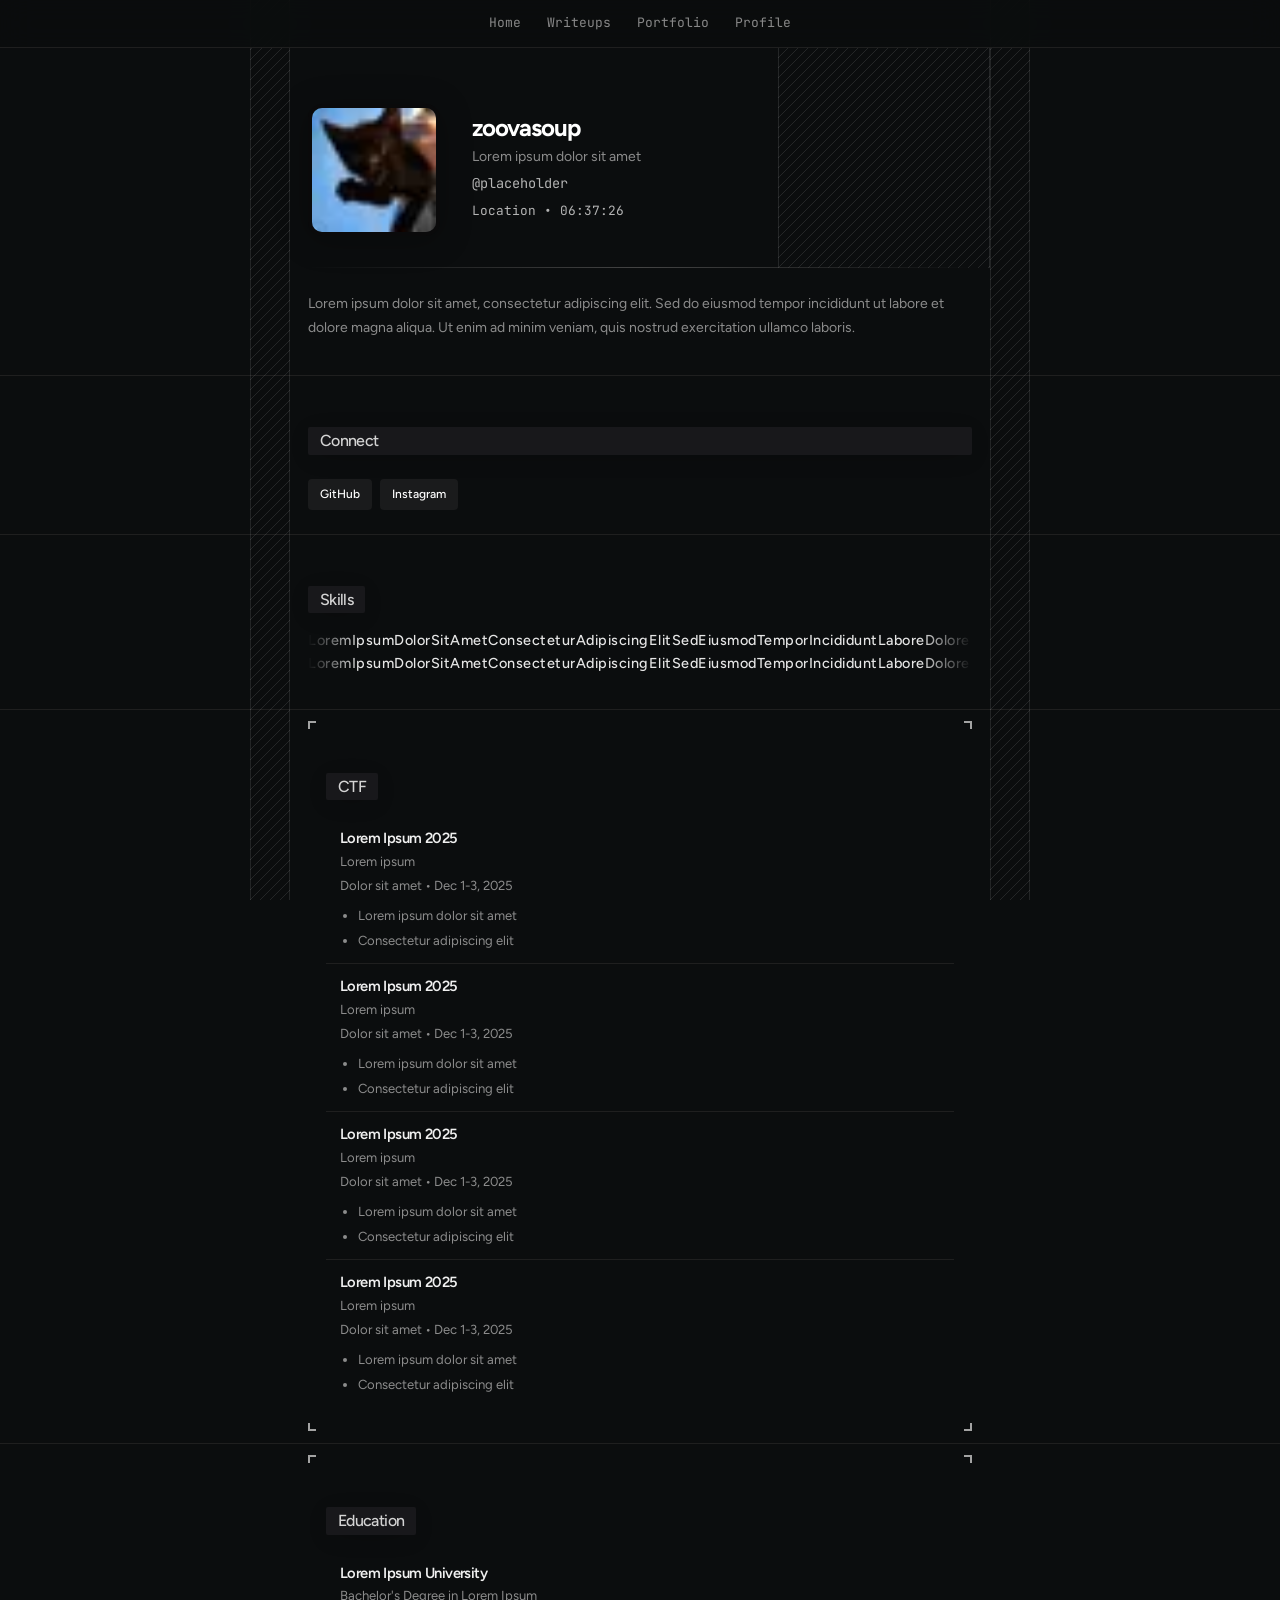
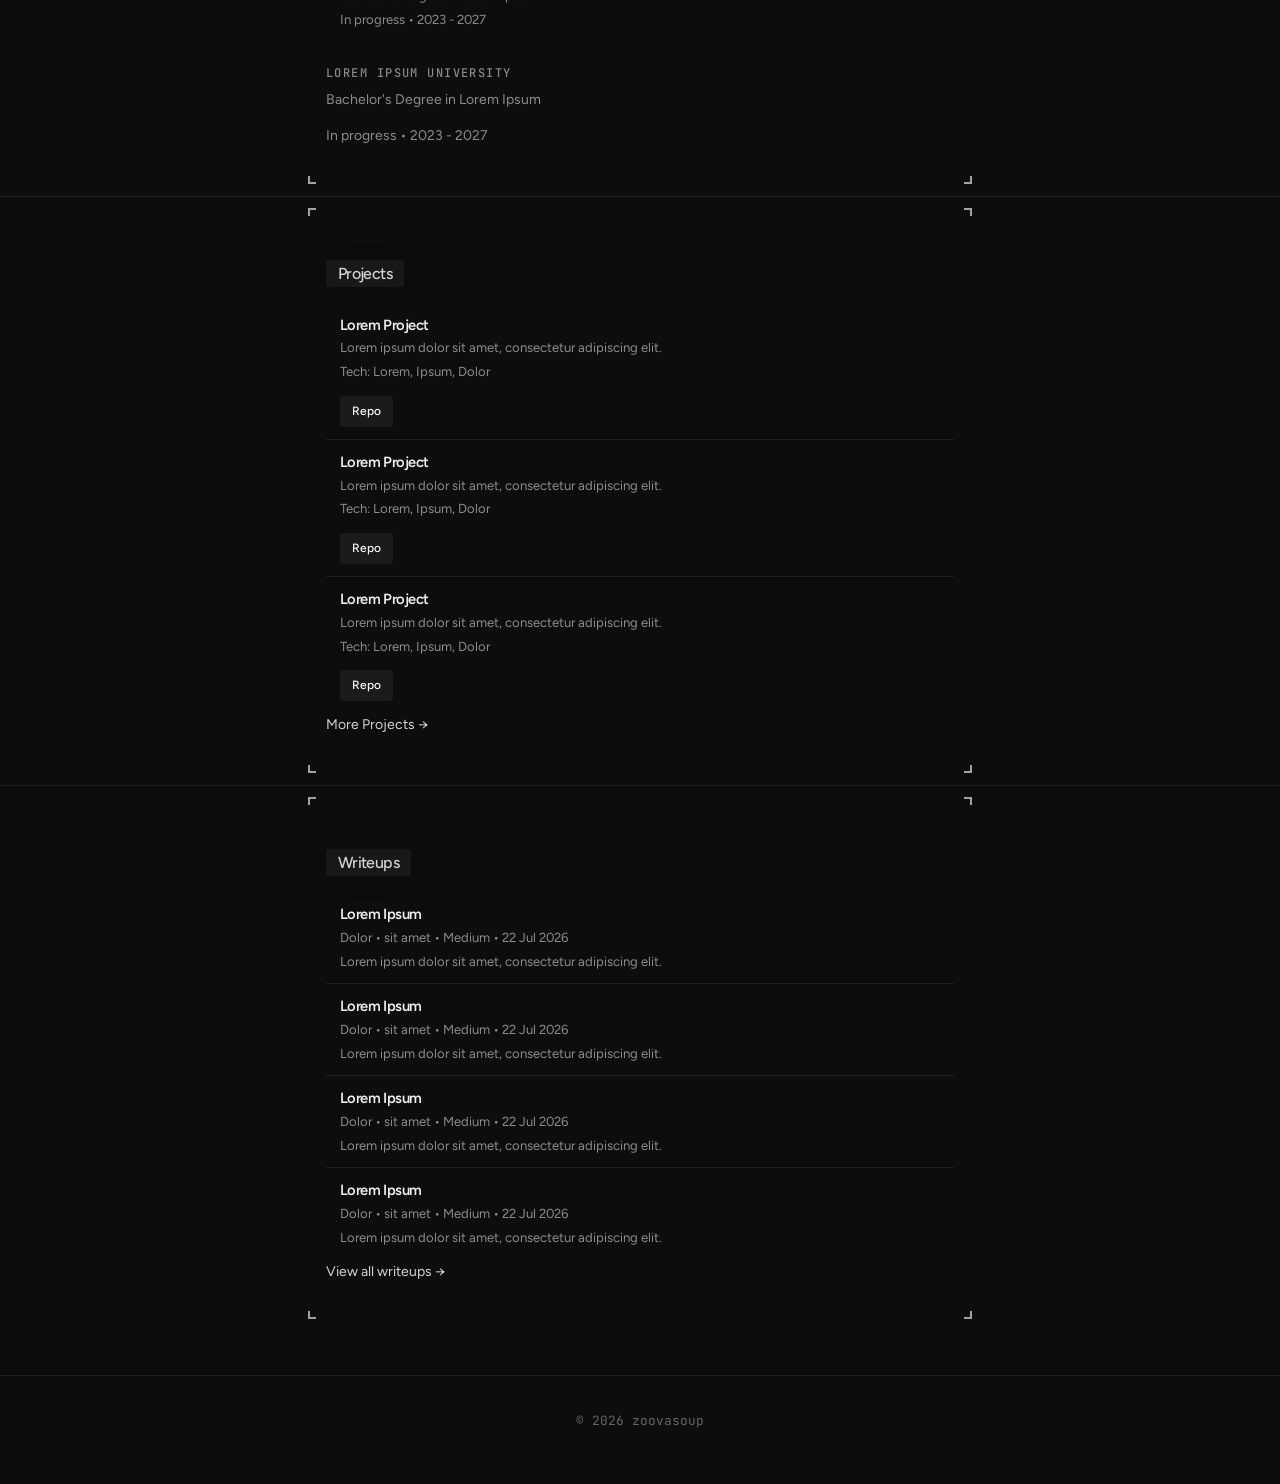
<file: index.html>
<!DOCTYPE html>
<html lang="en">
<head>
  <meta charset="UTF-8">
  <meta name="viewport" content="width=device-width, initial-scale=1.0">
  <title>zoovasoup - Home</title>
  <link rel="stylesheet" href="css/style.css">
</head>
<body>
  <nav>
    <a href="index.html">Home</a>
    <a href="writeups.html">Writeups</a>
    <a href="portfolio.html">Portfolio</a>
    <a href="profile.html">Profile</a>
  </nav>

  <header>
    <img src="./src/hi.webp" alt="Avatar">
    <div>
      <h1>zoovasoup</h1>
      <p>Lorem ipsum dolor sit amet</p>
      <p><a href="https://x.com/placeholder">@placeholder</a></p>
      <p>Location &bull; <span id="clock">--:--:--</span></p>
    </div>
  </header>

  <section>
    <p>Lorem ipsum dolor sit amet, consectetur adipiscing elit. Sed do eiusmod tempor incididunt ut labore et dolore magna aliqua. Ut enim ad minim veniam, quis nostrud exercitation ullamco laboris.</p>
  </section>

  <section>
    <h2>Connect</h2>
    <a href="https://github.com/zoovasoup">GitHub</a>
    <a href="https://instagram.com/zoovasoup">Instagram</a>
  </section>

  <section>
    <h2>Skills</h2>
    <div>
      <div>
        <span>Lorem</span> <span>Ipsum</span> <span>Dolor</span> <span>Sit</span> <span>Amet</span>
        <span>Consectetur</span> <span>Adipiscing</span> <span>Elit</span> <span>Sed</span>
        <span>Eiusmod</span> <span>Tempor</span> <span>Incididunt</span> <span>Labore</span>
        <span>Dolore</span> <span>Magna</span> <span>Aliqua</span>
      </div>
      <div aria-hidden="true">
        <span>Lorem</span> <span>Ipsum</span> <span>Dolor</span> <span>Sit</span> <span>Amet</span>
        <span>Consectetur</span> <span>Adipiscing</span> <span>Elit</span> <span>Sed</span>
        <span>Eiusmod</span> <span>Tempor</span> <span>Incididunt</span> <span>Labore</span>
        <span>Dolore</span> <span>Magna</span> <span>Aliqua</span>
      </div>
    </div>
  </section>

  <section>
    <h2>CTF</h2>
    <article>
      <h3>Lorem Ipsum 2025</h3>
      <p>Lorem ipsum</p>
      <p>Dolor sit amet &bull; Dec 1-3, 2025</p>
      <ul>
        <li>Lorem ipsum dolor sit amet</li>
        <li>Consectetur adipiscing elit</li>
      </ul>
    </article>
    <article>
      <h3>Lorem Ipsum 2025</h3>
      <p>Lorem ipsum</p>
      <p>Dolor sit amet &bull; Dec 1-3, 2025</p>
      <ul>
        <li>Lorem ipsum dolor sit amet</li>
        <li>Consectetur adipiscing elit</li>
      </ul>
    </article>
    <article>
      <h3>Lorem Ipsum 2025</h3>
      <p>Lorem ipsum</p>
      <p>Dolor sit amet &bull; Dec 1-3, 2025</p>
      <ul>
        <li>Lorem ipsum dolor sit amet</li>
        <li>Consectetur adipiscing elit</li>
      </ul>
    </article>
    <article>
      <h3>Lorem Ipsum 2025</h3>
      <p>Lorem ipsum</p>
      <p>Dolor sit amet &bull; Dec 1-3, 2025</p>
      <ul>
        <li>Lorem ipsum dolor sit amet</li>
        <li>Consectetur adipiscing elit</li>
      </ul>
    </article>
  </section>

  <section>
    <h2>Education</h2>
    <article>
      <h3>Lorem Ipsum University</h3>
      <p>Bachelor's Degree in Lorem Ipsum</p>
      <p>In progress &bull; 2023 - 2027</p>
    </article>
      <h3>Lorem Ipsum University</h3>
      <p>Bachelor's Degree in Lorem Ipsum</p>
      <p>In progress &bull; 2023 - 2027</p>
    </article>
  </section>

  <section>
    <h2>Projects</h2>
    <article>
      <h3>Lorem Project</h3>
      <p>Lorem ipsum dolor sit amet, consectetur adipiscing elit.</p>
      <p>Tech: Lorem, Ipsum, Dolor</p>
      <a href="#">Repo</a>
    </article>
    <article>
      <h3>Lorem Project</h3>
      <p>Lorem ipsum dolor sit amet, consectetur adipiscing elit.</p>
      <p>Tech: Lorem, Ipsum, Dolor</p>
      <a href="#">Repo</a>
    </article>
    <article>
      <h3>Lorem Project</h3>
      <p>Lorem ipsum dolor sit amet, consectetur adipiscing elit.</p>
      <p>Tech: Lorem, Ipsum, Dolor</p>
      <a href="#">Repo</a>
    </article>
    <p><a href="portfolio.html">More Projects &rarr;</a></p>
  </section>

  <section>
    <h2>Writeups</h2>
    <article>
      <h3>Lorem Ipsum</h3>
      <p>Dolor &bull; sit amet &bull; Medium &bull; 22 Jul 2026</p>
      <p>Lorem ipsum dolor sit amet, consectetur adipiscing elit.</p>
    </article>
    <article>
      <h3>Lorem Ipsum</h3>
      <p>Dolor &bull; sit amet &bull; Medium &bull; 22 Jul 2026</p>
      <p>Lorem ipsum dolor sit amet, consectetur adipiscing elit.</p>
    </article>
    <article>
      <h3>Lorem Ipsum</h3>
      <p>Dolor &bull; sit amet &bull; Medium &bull; 22 Jul 2026</p>
      <p>Lorem ipsum dolor sit amet, consectetur adipiscing elit.</p>
    </article>
    <article>
      <h3>Lorem Ipsum</h3>
      <p>Dolor &bull; sit amet &bull; Medium &bull; 22 Jul 2026</p>
      <p>Lorem ipsum dolor sit amet, consectetur adipiscing elit.</p>
    </article>
    <p><a href="writeups.html">View all writeups &rarr;</a></p>
  </section>

  <footer>
    <p>&copy; 2026 zoovasoup</p>
  </footer>

  <script>
    function updateClock() {
      const now = new Date();
      document.getElementById('clock').textContent = now.toLocaleTimeString('en-US', { hour12: false, timeZone: 'Asia/Bahrain' });
    }
    updateClock();
    setInterval(updateClock, 1000);
  </script>
</body>
</html>
</file>
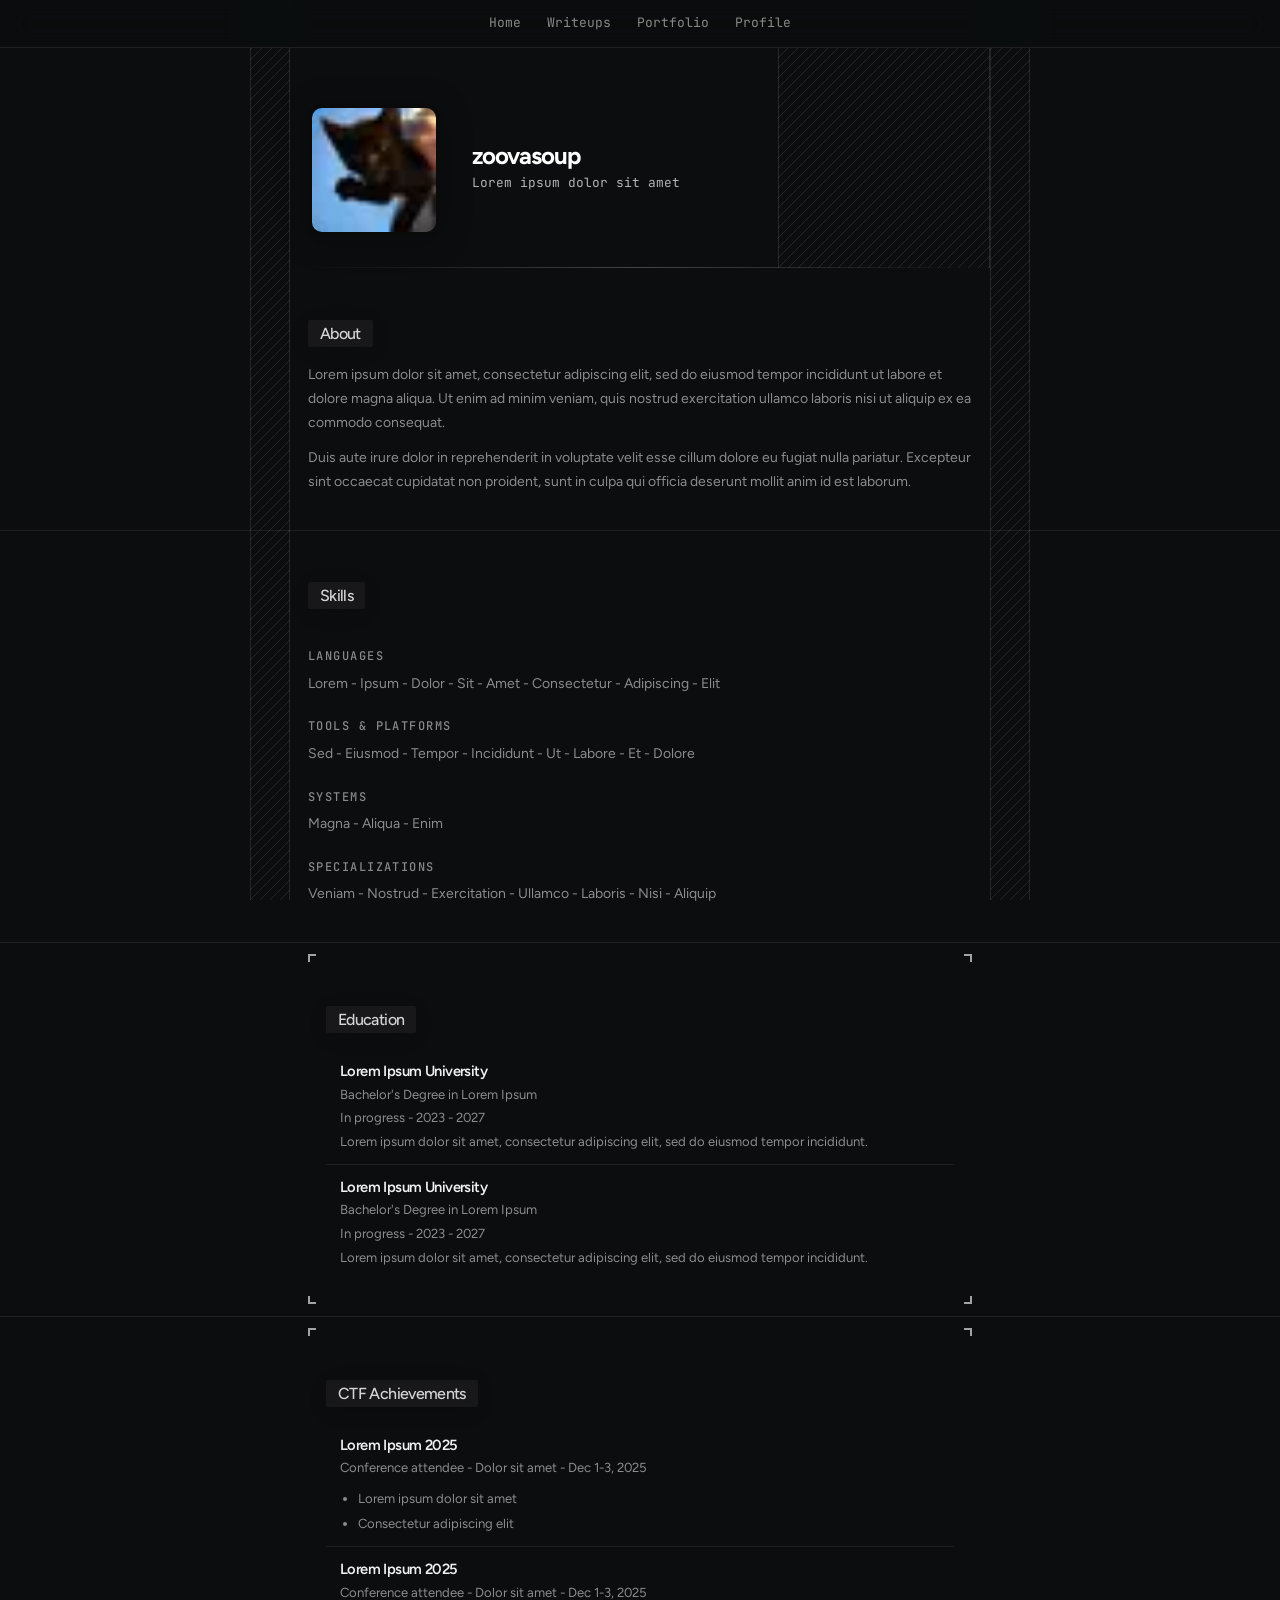
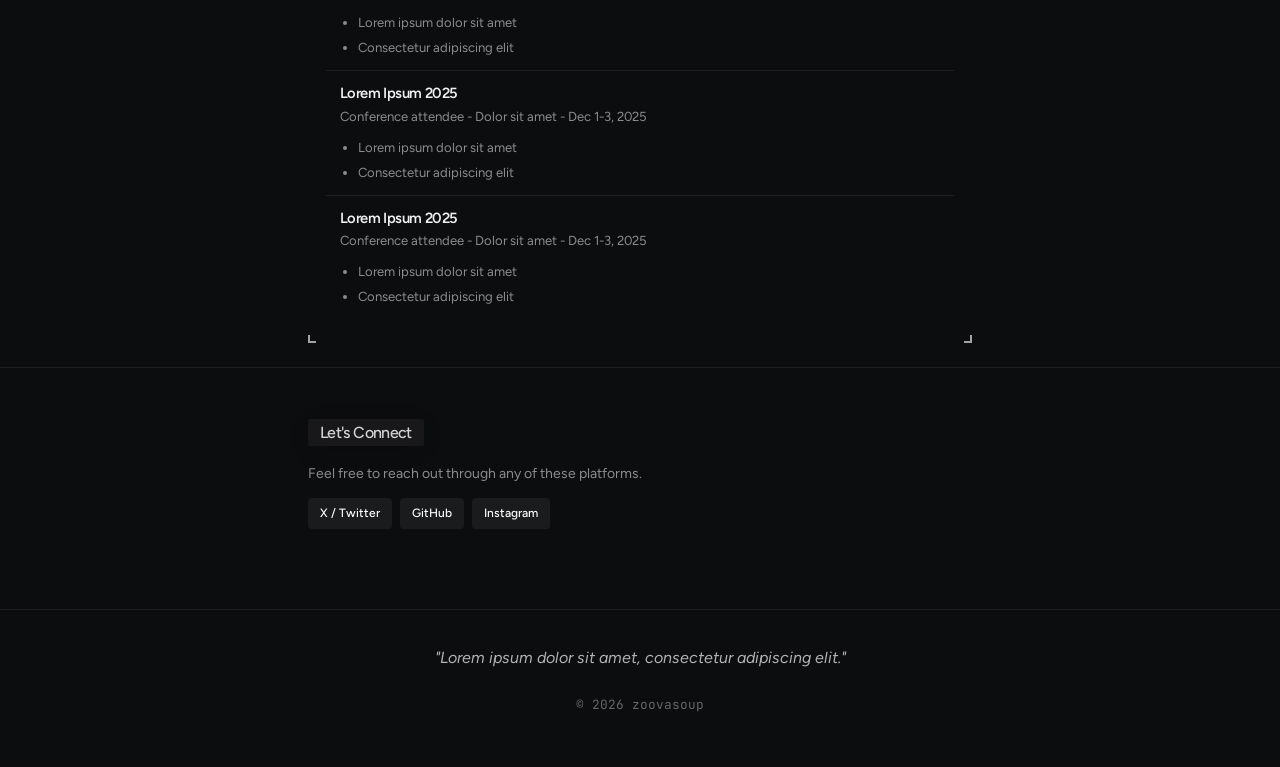
<file: profile.html>
<!DOCTYPE html>
<html lang="en">
<head>
  <meta charset="UTF-8">
  <meta name="viewport" content="width=device-width, initial-scale=1.0">
  <title>zoovasoup - Profile</title>
  <link rel="stylesheet" href="css/style.css">
</head>
<body>
  <nav>
    <a href="index.html">Home</a>
    <a href="writeups.html">Writeups</a>
    <a href="portfolio.html">Portfolio</a>
    <a href="profile.html">Profile</a>
  </nav>

  <header>
    <img src="./src/hi.webp" alt="Avatar">
    <div>
      <h1>zoovasoup</h1>
      <p>Lorem ipsum dolor sit amet</p>
    </div>
  </header>

  <section>
    <h2>About</h2>
    <p>Lorem ipsum dolor sit amet, consectetur adipiscing elit, sed do eiusmod tempor incididunt ut labore et dolore magna aliqua. Ut enim ad minim veniam, quis nostrud exercitation ullamco laboris nisi ut aliquip ex ea commodo consequat.</p>
    <p>Duis aute irure dolor in reprehenderit in voluptate velit esse cillum dolore eu fugiat nulla pariatur. Excepteur sint occaecat cupidatat non proident, sunt in culpa qui officia deserunt mollit anim id est laborum.</p>
  </section>

  <section>
    <h2>Skills</h2>

    <h3>Languages</h3>
    <p>Lorem - Ipsum - Dolor - Sit - Amet - Consectetur - Adipiscing - Elit</p>

    <h3>Tools & Platforms</h3>
    <p>Sed - Eiusmod - Tempor - Incididunt - Ut - Labore - Et - Dolore</p>

    <h3>Systems</h3>
    <p>Magna - Aliqua - Enim</p>

    <h3>Specializations</h3>
    <p>Veniam - Nostrud - Exercitation - Ullamco - Laboris - Nisi - Aliquip</p>
  </section>

  <section>
    <h2>Education</h2>

    <article>
      <h3>Lorem Ipsum University</h3>
      <p>Bachelor's Degree in Lorem Ipsum</p>
      <p>In progress - 2023 - 2027</p>
      <p>Lorem ipsum dolor sit amet, consectetur adipiscing elit, sed do eiusmod tempor incididunt.</p>
    </article>

    <article>
      <h3>Lorem Ipsum University</h3>
      <p>Bachelor's Degree in Lorem Ipsum</p>
      <p>In progress - 2023 - 2027</p>
      <p>Lorem ipsum dolor sit amet, consectetur adipiscing elit, sed do eiusmod tempor incididunt.</p>
    </article>
  </section>

  <section>
    <h2>CTF Achievements</h2>

    <article>
      <h3>Lorem Ipsum 2025</h3>
      <p>Conference attendee - Dolor sit amet - Dec 1-3, 2025</p>
      <ul>
        <li>Lorem ipsum dolor sit amet</li>
        <li>Consectetur adipiscing elit</li>
      </ul>
    </article>

    <article>
      <h3>Lorem Ipsum 2025</h3>
      <p>Conference attendee - Dolor sit amet - Dec 1-3, 2025</p>
      <ul>
        <li>Lorem ipsum dolor sit amet</li>
        <li>Consectetur adipiscing elit</li>
      </ul>
    </article>

    <article>
      <h3>Lorem Ipsum 2025</h3>
      <p>Conference attendee - Dolor sit amet - Dec 1-3, 2025</p>
      <ul>
        <li>Lorem ipsum dolor sit amet</li>
        <li>Consectetur adipiscing elit</li>
      </ul>
    </article>

    <article>
      <h3>Lorem Ipsum 2025</h3>
      <p>Conference attendee - Dolor sit amet - Dec 1-3, 2025</p>
      <ul>
        <li>Lorem ipsum dolor sit amet</li>
        <li>Consectetur adipiscing elit</li>
      </ul>
    </article>
  </section>

  <section>
    <h2>Let's Connect</h2>
    <p>Feel free to reach out through any of these platforms.</p>
    <ul>
      <li><a href="https://x.com/placeholder">X / Twitter</a></li>
      <li><a href="https://github.com/zoovasoup">GitHub</a></li>
      <li><a href="https://instagram.com/zoovasoup">Instagram</a></li>
    </ul>
  </section>

  <footer>
    <p>"Lorem ipsum dolor sit amet, consectetur adipiscing elit."</p>
    <p>&copy; 2026 zoovasoup</p>
  </footer>
</body>
</html>
</file>
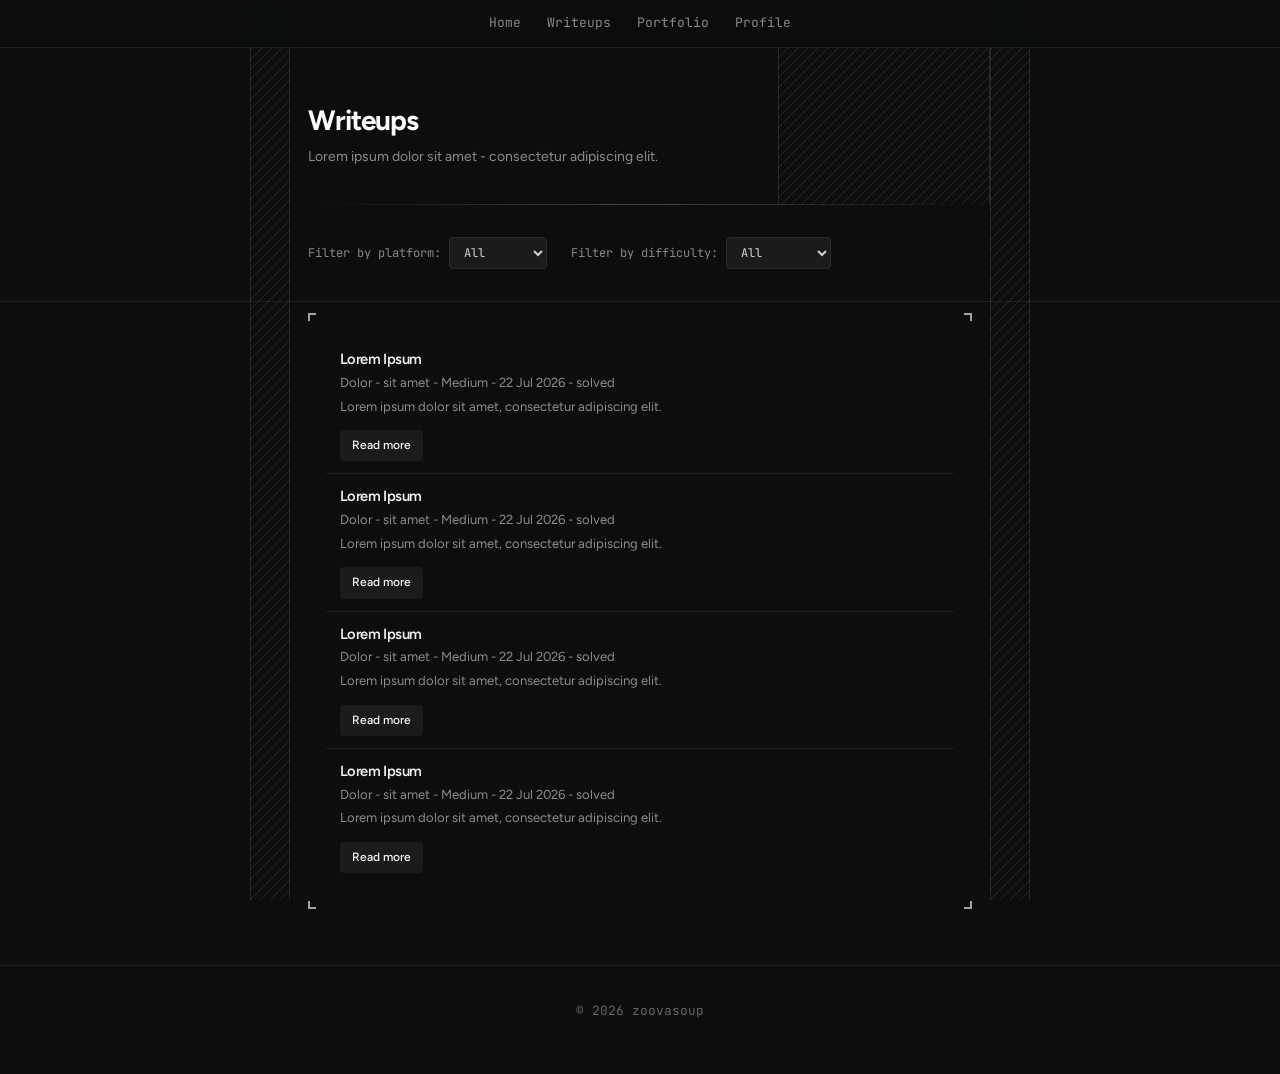
<file: writeups.html>
<!DOCTYPE html>
<html lang="en">
<head>
  <meta charset="UTF-8">
  <meta name="viewport" content="width=device-width, initial-scale=1.0">
  <title>zoovasoup - Writeups</title>
  <link rel="stylesheet" href="css/style.css">
</head>
<body>
  <nav>
    <a href="index.html">Home</a>
    <a href="writeups.html">Writeups</a>
    <a href="portfolio.html">Portfolio</a>
    <a href="profile.html">Profile</a>
  </nav>

  <header>
    <h1>Writeups</h1>
    <p>Lorem ipsum dolor sit amet - consectetur adipiscing elit.</p>
  </header>

  <section>
    <label>Filter by platform:
      <select id="filter-platform">
        <option value="all">All</option>
        <option value="htb">HTB</option>
        <option value="flagyard">FlagYard</option>
      </select>
    </label>
    <label>Filter by difficulty:
      <select id="filter-difficulty">
        <option value="all">All</option>
        <option value="easy">Very Easy</option>
        <option value="easy">Easy</option>
        <option value="medium">Medium</option>
        <option value="hard">Hard</option>
      </select>
    </label>
  </section>

  <section>
    <article data-platform="lorem" data-difficulty="medium">
      <h3>Lorem Ipsum</h3>
      <p>Dolor - sit amet - Medium - 22 Jul 2026 - solved</p>
      <p>Lorem ipsum dolor sit amet, consectetur adipiscing elit.</p>
      <a href="#">Read more</a>
    </article>

    <article data-platform="lorem" data-difficulty="medium">
      <h3>Lorem Ipsum</h3>
      <p>Dolor - sit amet - Medium - 22 Jul 2026 - solved</p>
      <p>Lorem ipsum dolor sit amet, consectetur adipiscing elit.</p>
      <a href="#">Read more</a>
    </article>

    <article data-platform="lorem" data-difficulty="medium">
      <h3>Lorem Ipsum</h3>
      <p>Dolor - sit amet - Medium - 22 Jul 2026 - solved</p>
      <p>Lorem ipsum dolor sit amet, consectetur adipiscing elit.</p>
      <a href="#">Read more</a>
    </article>

    <article data-platform="lorem" data-difficulty="medium">
      <h3>Lorem Ipsum</h3>
      <p>Dolor - sit amet - Medium - 22 Jul 2026 - solved</p>
      <p>Lorem ipsum dolor sit amet, consectetur adipiscing elit.</p>
      <a href="#">Read more</a>
    </article>
  </section>

  <footer>
    <p>&copy; 2026 zoovasoup</p>
  </footer>
</body>
</html>
</file>
<file: css/style.css>
@import url('https://fonts.googleapis.com/css2?family=Figtree:wght@400;500;600;700;800&family=JetBrains+Mono:wght@400;500;600&display=swap');

:root {
  --bg: #0b0d0e;
  --surface: #151515;
  --surface-2: #1a1b1c;
  --surface-3: #18181b;
  --line: #1f1f1f;
  --line-strong: #2a2a2a;
  --line-dashed: #444;
  --bracket: #a3a3a3;
  --title: #fff;
  --text: #f0f0f0;
  --text-2: #d4d4d4;
  --muted: #8c8c8c;
  --muted-2: #888;
  --dim: #555;
  --hover: #ffffff05;
  --pattern-fg: #ffffff1a;
  --pattern-dim: #ffffff0d;
  --sans: 'Figtree', ui-sans-serif, system-ui, sans-serif;
  --mono: 'JetBrains Mono', ui-monospace, monospace;
  --maxw: 664px;
}

*,
*::before,
*::after {
  box-sizing: border-box;
}

html {
  scroll-behavior: smooth;
  scroll-padding: 2rem;
  overflow-x: clip;
  scrollbar-width: thin;
  scrollbar-color: #ffffff26 #ffffff05;
}

body {
  margin: 0;
  font-family: var(--sans);
  font-size: 15px;
  line-height: 1.6;
  color: var(--muted);
  background: var(--bg);
  -webkit-font-smoothing: antialiased;
}

body::before,
body::after {
  content: '';
  position: fixed;
  top: 0;
  bottom: 0;
  z-index: 5;
  width: min(40px, calc((100% - 700px) / 2));
  border-inline: 1px solid var(--pattern-fg);
  background: repeating-linear-gradient(315deg, var(--pattern-fg) 0, var(--pattern-fg) 1px, transparent 0, transparent 50%) 0 0 / 10px 10px;
  pointer-events: none;
}

body::before {
  right: calc(50% + 350px);
}

body::after {
  left: calc(50% + 350px);
}

::-webkit-scrollbar {
  width: 12px;
}

::-webkit-scrollbar-track {
  background: transparent;
}

::-webkit-scrollbar-thumb {
  background: linear-gradient(135deg, #ffffff1a, #ffffff26, #ffffff1a);
  border: 1px solid #ffffff1a;
  border-radius: 10px;
}

img {
  max-width: 100%;
  display: block;
}

h1,
h2,
h3 {
  margin: 0 0 0.5rem;
  color: var(--text);
  font-weight: 600;
  letter-spacing: -0.04em;
  line-height: 1.2;
  text-wrap: balance;
}

p {
  margin: 0 0 0.75rem;
  font-size: 14px;
  line-height: 1.7;
}

a {
  color: var(--text-2);
  text-decoration: none;
  transition: color 0.15s ease, background-color 0.15s ease;
}

a:hover {
  color: var(--title);
  text-decoration: underline;
  text-underline-offset: 3px;
}

::selection {
  background: #ffffff26;
}

:focus-visible {
  outline: 1px solid var(--bracket);
  outline-offset: 2px;
}

nav {
  position: sticky;
  top: 0;
  z-index: 40;
  display: flex;
  justify-content: center;
  gap: 2px;
  padding: 8px 16px;
  background: #0b0d0ed9;
  backdrop-filter: blur(16px);
  -webkit-backdrop-filter: blur(16px);
  border-bottom: 1px solid var(--line);
}

nav a {
  padding: 5px 12px;
  border-radius: 4px;
  font-family: var(--mono);
  font-size: 13px;
  color: var(--muted-2);
}

nav a:hover {
  color: var(--title);
  background: var(--hover);
  text-decoration: none;
}

header,
section {
  width: min(var(--maxw), 100% - 32px);
  margin-inline: auto;
  padding: 32px;
}

header {
  position: relative;
  padding: 56px 0 32px;
}

header::before {
  content: '';
  position: absolute;
  top: 0;
  bottom: 0;
  right: -18px;
  width: 32%;
  z-index: -1;
  border-inline: 1px solid var(--pattern-fg);
  background: repeating-linear-gradient(315deg, var(--pattern-fg) 0, var(--pattern-fg) 1px, transparent 0, transparent 50%);
  background-size: 10px 10px;
  display: none;
}

header::after {
  content: '';
  position: absolute;
  bottom: 0;
  left: 0;
  right: 0;
  height: 1px;
  background: linear-gradient(90deg, transparent, #444 50%, transparent);
}

@media (min-width: 768px) {
  header::before {
    display: block;
  }
}

header:has(> img) {
  display: flex;
  align-items: center;
  gap: 24px;
  max-width: 700px;
  margin-inline: auto;
}

header:has(> img) > div {
  display: flex;
  flex-direction: column;
  align-items: flex-start;
  max-width: 420px;
  padding: 0 8px;
}

header img {
  flex: none;
  width: 132px;
  height: 132px;
  object-fit: cover;
  border: 4px solid #0a0a0b;
  border-radius: 14px;
  background: #1f1f23;
  box-shadow: 0 4px 32px #0004;
}

header h1 {
  margin: 0 0 8px;
  font-size: 1.75rem;
  font-weight: 700;
  letter-spacing: -0.04em;
  color: var(--title);
}

header:has(> img) h1 {
  margin: 0 0 2px;
  font-size: 1.5rem;
}

header p {
  margin: 0 0 4px;
  font-size: 14px;
  line-height: 1.7;
}

header:has(> img) p:last-of-type,
header:has(> img) p a {
  font-family: var(--mono);
  color: #b4b4b4;
}

header:has(> img) p a {
  font-size: 0.85rem;
  text-decoration: none;
}

header:has(> img) p a:hover {
  color: var(--title);
  text-decoration: underline;
}

header:has(> img) p:last-of-type {
  font-size: 0.8rem;
}

#clock {
  font-family: var(--mono);
}

section {
  position: relative;
  padding: 24px 0;
}

section::before {
  content: '';
  position: absolute;
  top: 0;
  left: 50%;
  transform: translateX(-50%);
  width: 100vw;
  height: 1px;
  background: var(--line);
}

section:has(> article)::before {
  top: -12px;
}

section:first-of-type::before {
  display: none;
}

section > h2 {
  display: inline-block;
  margin: 28px 0 16px;
  padding: 4px 12px;
  background: var(--surface-3);
  border-radius: 2px;
  box-shadow: 0 4px 24px -8px #0006;
  font-size: 1rem;
  font-weight: 500;
  color: var(--text-2);
}

section > h3 {
  margin: 24px 0 8px;
  font-family: var(--mono);
  font-size: 12px;
  font-weight: 500;
  text-transform: uppercase;
  letter-spacing: 0.12em;
  color: var(--muted-2);
}

section:has(> article) {
  position: relative;
  margin-top: 12px;
  margin-bottom: 24px;
  padding: 24px 18px;
  background:
    linear-gradient(var(--bracket), var(--bracket)) top left / 8px 2px,
    linear-gradient(var(--bracket), var(--bracket)) top left / 2px 8px,
    linear-gradient(var(--bracket), var(--bracket)) top right / 8px 2px,
    linear-gradient(var(--bracket), var(--bracket)) top right / 2px 8px,
    linear-gradient(var(--bracket), var(--bracket)) bottom left / 8px 2px,
    linear-gradient(var(--bracket), var(--bracket)) bottom left / 2px 8px,
    linear-gradient(var(--bracket), var(--bracket)) bottom right / 8px 2px,
    linear-gradient(var(--bracket), var(--bracket)) bottom right / 2px 8px;
  background-repeat: no-repeat;
}

article {
  display: flex;
  flex-direction: column;
  gap: 4px;
  padding: 14px 14px 12px;
  border-bottom: 1px solid var(--line);
  transition: background-color 0.15s ease;
}

article:last-of-type {
  border-bottom: none;
}

article:hover {
  background: var(--hover);
}

article h3 {
  margin: 0;
  font-size: 0.92rem;
  font-weight: 600;
  color: var(--text);
}

article:hover h3 {
  color: var(--title);
}

article p {
  margin: 0;
  font-size: 0.82rem;
  line-height: 1.5;
  color: var(--muted);
}

article ul {
  display: grid;
  gap: 4px;
  margin: 6px 0 0;
  padding-left: 18px;
  font-size: 0.82rem;
  color: var(--muted);
}

article img {
  margin-bottom: 8px;
  border: 1px solid var(--line);
  border-radius: 4px;
}

section:has(> article > img) {
  display: flex;
  flex-direction: column;
  gap: 16px;
  padding: 16px;
  border-radius: 8px;
  background:
    radial-gradient(var(--pattern-fg) 1px, transparent 0) 0 0 / 10px 10px,
    #ffffff0a;
  box-shadow: inset 0 0 0 1px var(--line);
}

section:has(> article > img) article {
  display: flex;
  flex-direction: row;
  align-items: flex-start;
  gap: 20px;
  padding: 18px;
  border: 1.5px dashed var(--line-dashed);
  border-radius: 4px;
  background: var(--bg);
  transition: border-color 0.15s ease;
}

section:has(> article > img) article:hover {
  background: var(--bg);
  border-color: var(--muted-2);
}

section:has(> article > img) article:last-of-type {
  border-bottom: 1.5px dashed var(--line-dashed);
}

section:has(> article > img) article > div {
  flex: 1;
  min-width: 0;
  display: flex;
  flex-direction: column;
  gap: 4px;
}

section:has(> article > img) article img {
  flex: none;
  width: 220px;
  height: 140px;
  margin: 0;
  border: 0;
  border-radius: 4px;
  object-fit: cover;
  box-shadow: 0 2px 8px -4px #0006;
}

section:has(> article > img) article h3 {
  font-size: 1rem;
}

section:has(> article > img) article h3,
section:has(> article > img) article p {
  margin: 0;
}

article a {
  align-self: flex-start;
  margin-top: 10px;
  padding: 6px 12px;
  background: var(--surface-2);
  border-radius: 4px;
  font-size: 12px;
  font-weight: 500;
  color: var(--title);
  transition: background-color 0.2s ease, transform 0.2s ease;
}

article a:hover {
  background: #2a2b2c;
  transform: translateY(-2px);
  text-decoration: none;
}

section > div {
  overflow: hidden;
  margin-bottom: 10px;
  mask-image: linear-gradient(90deg, #0000, #000 8% 92%, #0000);
  -webkit-mask-image: linear-gradient(90deg, #0000, #000 8% 92%, #0000);
}

section > div > div {
  display: flex;
  width: max-content;
  animation: marquee 40s linear infinite;
}

section > div > div:hover {
  animation-play-state: paused;
}

section > div > div > div {
  display: flex;
  gap: 10px;
  padding-right: 10px;
}

section > div span {
  flex: none;
  font-family: var(--sans);
  font-size: 0.9rem;
  font-weight: 500;
  letter-spacing: 0.5px;
  text-transform: capitalize;
  color: #e5e5e5;
  white-space: nowrap;
  transition: color 0.2s ease;
}

section > div span:hover {
  color: var(--title);
}

@keyframes marquee {
  to {
    transform: translateX(-50%);
  }
}

section:has(> a) {
  display: flex;
  flex-wrap: wrap;
  gap: 8px;
}

section:has(> a) > h2 {
  width: 100%;
}

section > a,
section > ul li a {
  display: inline-flex;
  align-items: center;
  gap: 6px;
  padding: 6px 12px;
  background: var(--surface-2);
  border-radius: 4px;
  font-size: 12px;
  font-weight: 500;
  color: var(--title);
  transition: background-color 0.2s ease, transform 0.2s ease;
}

section > a:hover,
section > ul li a:hover {
  background: #2a2b2c;
  transform: translateY(-2px);
  text-decoration: none;
}

section > ul {
  display: flex;
  flex-wrap: wrap;
  gap: 8px;
  margin: 0;
  padding: 0;
  list-style: none;
}

label {
  display: inline-flex;
  align-items: center;
  gap: 8px;
  margin: 8px 20px 8px 0;
  font-family: var(--mono);
  font-size: 12px;
  color: var(--muted-2);
}

select {
  padding: 6px 10px;
  background: var(--surface-2);
  border: 1px solid var(--line-strong);
  border-radius: 4px;
  color: var(--text-2);
  font-family: var(--mono);
  font-size: 12px;
  transition: border-color 0.15s ease;
}

select:hover {
  border-color: var(--line-dashed);
}

footer {
  position: relative;
  max-width: 700px;
  margin: 56px auto 0;
  padding: 32px 18px 48px;
  text-align: center;
}

footer::before {
  content: '';
  position: absolute;
  top: 0;
  left: 50%;
  transform: translateX(-50%);
  width: 100vw;
  height: 1px;
  background: var(--line);
}

footer p {
  margin: 4px 0;
  font-family: var(--mono);
  font-size: 0.8rem;
  line-height: 1.6;
  color: #666;
}

footer p:first-child:not(:last-child) {
  margin-bottom: 24px;
  font-family: var(--sans);
  font-size: 1rem;
  font-style: italic;
  line-height: 1.6;
  color: #b3b3b3;
}

@media (max-width: 768px) {
  body::before,
  body::after {
    display: none;
  }

  header:has(> img) {
    gap: 14px;
  }

  header:has(> img) img {
    width: 110px;
    height: 110px;
  }
}

@media (max-width: 640px) {
  nav {
    flex-wrap: wrap;
    padding: 6px 8px;
  }

  header {
    padding-top: 36px;
  }

  header:has(> img) img {
    width: 90px;
    height: 90px;
  }

  header:has(> img) h1 {
    font-size: 1.15rem;
  }

  section:has(> article) {
    padding: 20px 12px;
  }

  section:has(> article > img) {
    gap: 12px;
    padding: 10px;
  }

  section:has(> article > img) article {
    flex-direction: column;
    gap: 14px;
    padding: 14px;
  }

  section:has(> article > img) article img {
    width: 100%;
    height: 160px;
  }

  label {
    display: flex;
    margin-right: 0;
  }
}

@media (prefers-reduced-motion: reduce) {
  html {
    scroll-behavior: auto;
  }

  *,
  *::before,
  *::after {
    transition: none !important;
  }

  section > div > div {
    animation: none;
  }

  article a:hover,
  section > a:hover,
  section > ul li a:hover {
    transform: none;
  }
}
</file>
